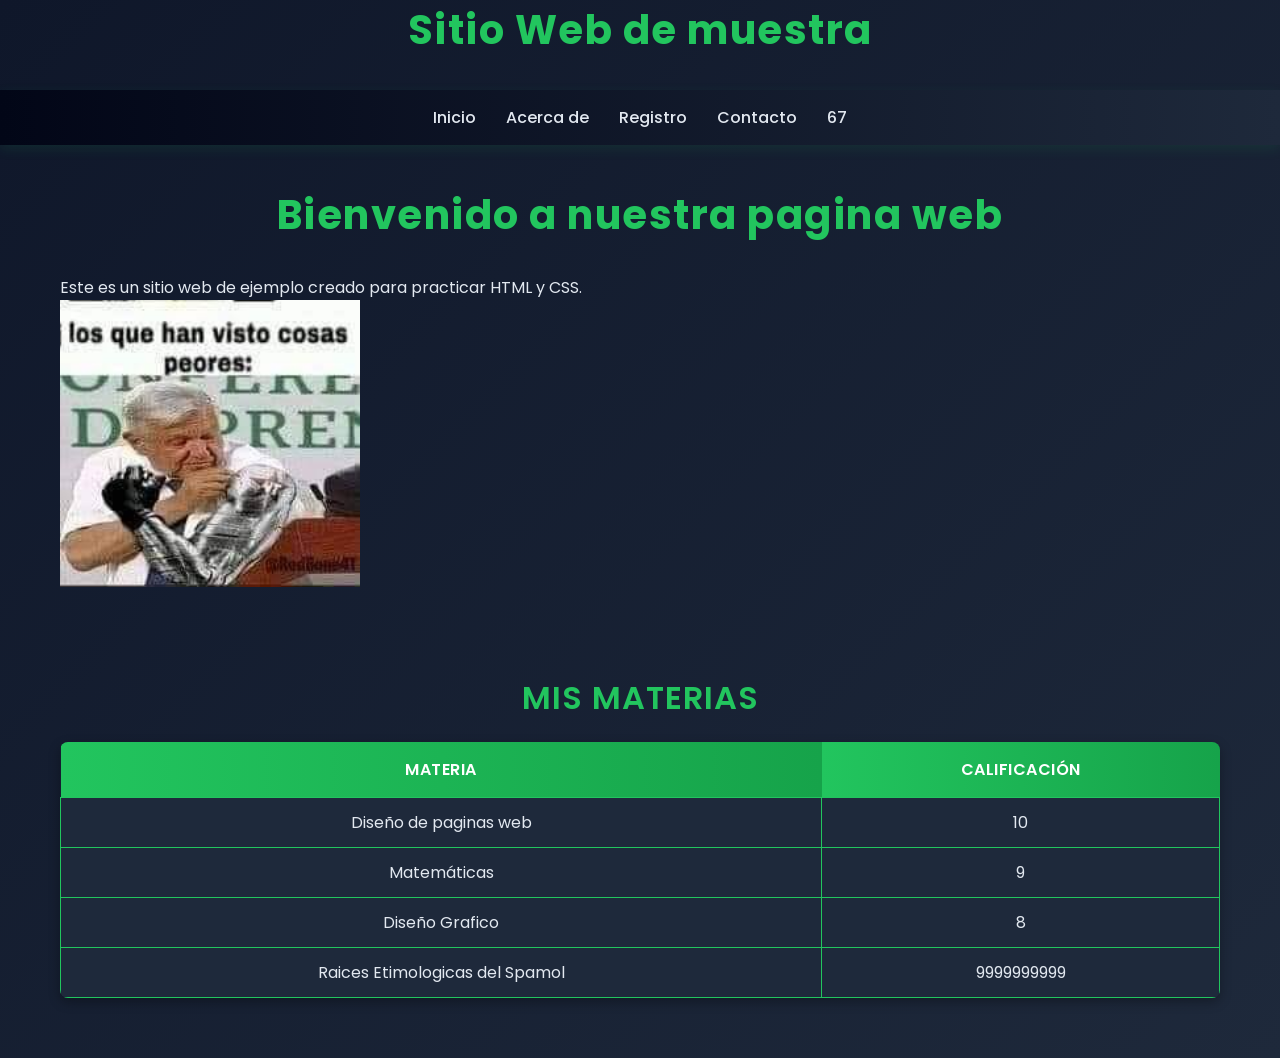
<file: index.html>
<!DOCTYPE html>
<html lang="es">
<head>
    <meta charset="UTF-8">
    <title>Nuestro Sitio Web (Porque somos comunistas)</title>
    <link rel="stylesheet" href="estilos.css">
</head>

<body>

<audio autoplay loop>
  <source src="Teto_territory.mp3" type="audio/mpeg">
</audio>

<!-- Codigo del equipo eso tilin el pepe potaxio max -->

<header>
    <h1>Sitio Web de muestra</h1>
    <nav>
        <ul>
            <li><a href="index.html">Inicio</a></li>
            <li><a href="Sobre_nosotros.html">Acerca de</a></li>
            <li><a href="registro.html">Registro</a></li>
            <li><a href="https://www.youtube.com/@La_Rata-">Contacto</a></li>
            <li><a href="67.html">67</a></li>
        </ul>
    </nav>
</header>

<section class="container bienvenida">
    <h1>Bienvenido a nuestra pagina web</h1>
    <p>Este es un sitio web de ejemplo creado para practicar HTML y CSS.</p>

    <img src="Cosas_peores.jpg" alt="Los que hemos visto cosas peores" width="300">
</section>

<section class="container">
    <h2>Mis materias</h2>

    <table>
        <tr>
            <th>Materia</th>
            <th>Calificación</th>
        </tr>

        <tr>
            <td>Diseño de paginas web</td>
            <td>10</td>
        </tr>

        <tr>
            <td>Matemáticas</td>
            <td>9</td>
        </tr>

        <tr>
            <td>Diseño Grafico</td>
            <td>8</td>
        </tr>

        <tr>
            <td>Raices Etimologicas del Spamol</td>
            <td>9999999999</td>
        </tr>
    </table>
</section>

</body>
</html>
</file>
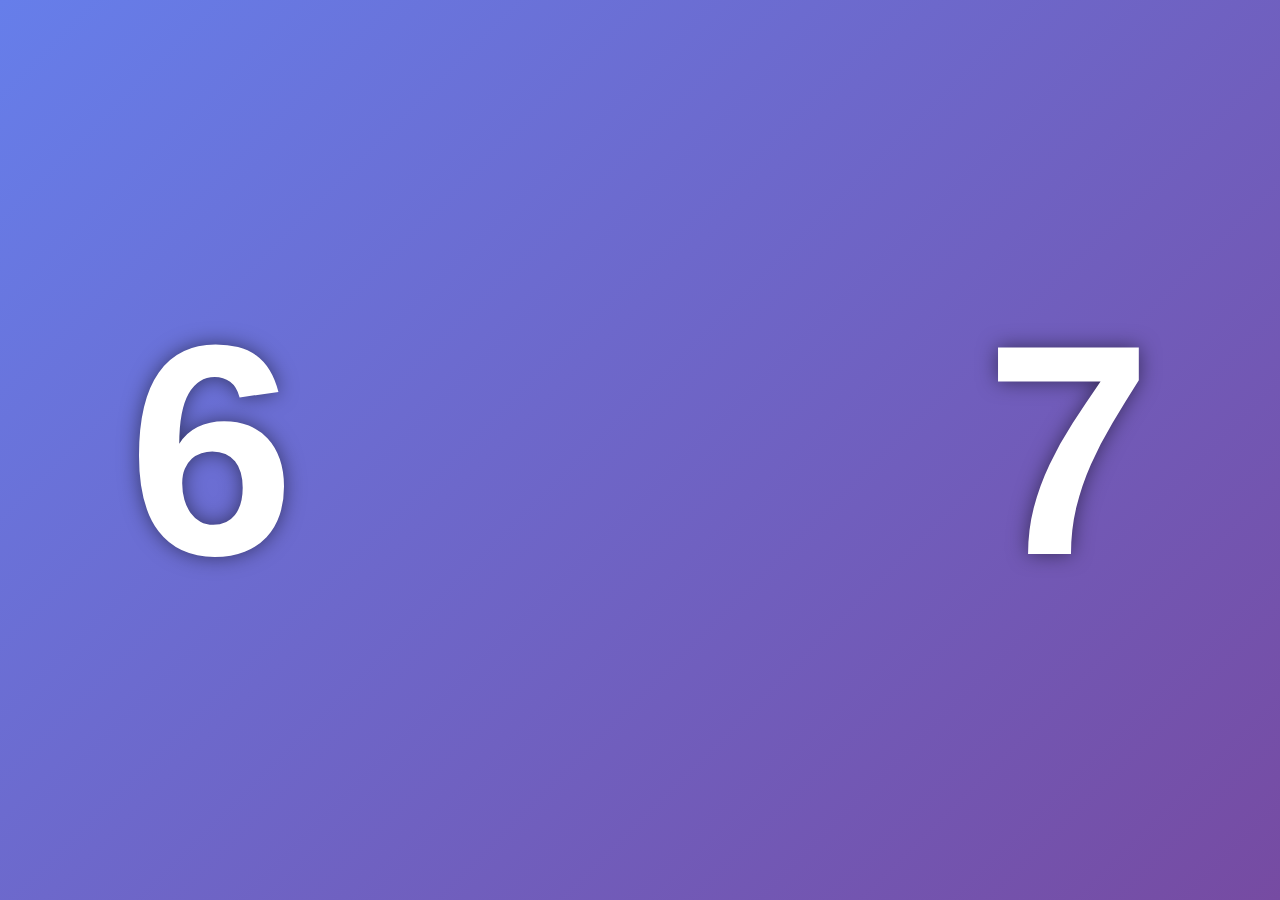
<file: 67.html>
<html lang="es">
<head>
    <meta charset="UTF-8">
    <meta name="viewport" content="width=device-width, initial-scale=1.0">
    <title>67 - Movimiento</title>
    <style>
        * {
            margin: 0;
            padding: 0;
            box-sizing: border-box;
        }

        body {
            width: 100%;
            height: 100vh;
            overflow: hidden;
            background: linear-gradient(135deg, #667eea 0%, #764ba2 100%);
            display: flex;
            justify-content: space-between;
            align-items: center;
            font-family: Arial, sans-serif;
        }

        .numero {
            font-size: 300px;
            font-weight: bold;
            color: white;
            text-shadow: 0 0 20px rgba(0, 0, 0, 0.5);
            animation: movimientoIzquierda 2s infinite ease-in-out;
            position: absolute;
            left: 10%;
        }

        .numero.derecha {
            left: auto;
            right: 10%;
            animation: movimientoDerecha 2s infinite ease-in-out;
        }

        @keyframes movimientoIzquierda {
            0% {
                transform: translateY(0);
            }
            50% {
                transform: translateY(100px);
            }
            100% {
                transform: translateY(0);
            }
        }

        @keyframes movimientoDerecha {
            0% {
                transform: translateY(100px);
            }
            50% {
                transform: translateY(0);
            }
            100% {
                transform: translateY(100px);
            }
        }
    </style>
</head>
<body>
    <div class="numero">6</div>
    <div class="numero derecha">7</div>
</body>
</html>
</file>
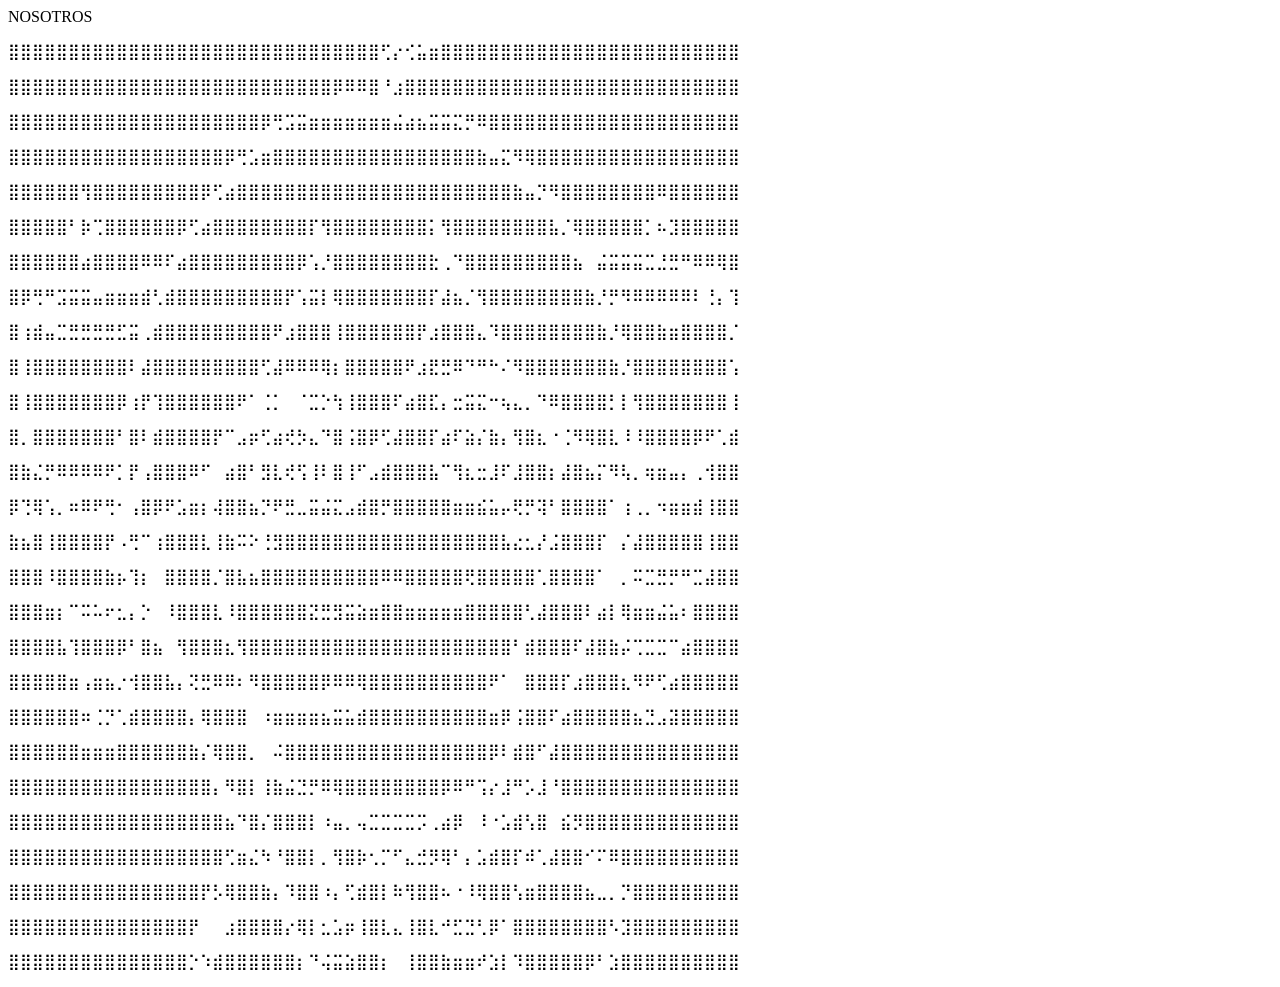
<file: acerca de.html>
<html>
<head>
   <meta charset="UTF-8">
  NOSOTROS
</head>
<body>
<p>⣿⣿⣿⣿⣿⣿⣿⣿⣿⣿⣿⣿⣿⣿⣿⣿⣿⣿⣿⣿⣿⣿⣿⣿⣿⣿⣿⣿⣿⣿⣿⢋⡔⢊⣥⣶⣿⣿⣿⣿⣿⣿⣿⣿⣿⣿⣿⣿⣿⣿⣿⣿⣿⣿⣿⣿⣿⣿⣿⣿⣿</p>
<p>⣿⣿⣿⣿⣿⣿⣿⣿⣿⣿⣿⣿⣿⣿⣿⣿⣿⣿⣿⣿⣿⣿⣿⣿⣿⣿⣿⡿⠿⠿⣿⠘⣰⣿⣿⣿⣿⣿⣿⣿⣿⣿⣿⣿⣿⣿⣿⣿⣿⣿⣿⣿⣿⣿⣿⣿⣿⣿⣿⣿⣿</p>
<p>⣿⣿⣿⣿⣿⣿⣿⣿⣿⣿⣿⣿⣿⣿⣿⣿⣿⣿⣿⣿⣿⡿⢛⣩⣭⣶⣶⣶⣶⣶⣶⣶⣬⣴⣦⣭⣭⣍⡛⠿⣿⣿⣿⣿⣿⣿⣿⣿⣿⣿⣿⣿⣿⣿⣿⣿⣿⣿⣿⣿⣿</p>
<p>⣿⣿⣿⣿⣿⣿⣿⣿⣿⣿⣿⣿⣿⣿⣿⣿⣿⣿⡿⢛⣡⣶⣿⣿⣿⣿⣿⣿⣿⣿⣿⣿⣿⣿⣿⣿⣿⣿⣿⣷⣤⣍⠻⢿⣿⣿⣿⣿⣿⣿⣿⣿⣿⣿⣿⣿⣿⣿⣿⣿⣿</p>
<p>⣿⣿⣿⣿⣿⣿⢻⣿⣿⣿⣿⣿⣿⣿⣿⣿⡿⢋⣴⣿⣿⣿⣿⣿⣿⣿⣿⣿⣿⣿⣿⣿⣿⣿⣿⣿⣿⣿⣿⣿⣿⣿⣷⣤⡙⠻⣿⣿⣿⣿⣿⣿⣿⣿⠿⣿⣿⣿⣿⣿⣿</p>
<p>⣿⣿⣿⣿⣿⠃⡷⢉⣿⣿⣿⣿⣿⣿⡿⢋⣴⣿⣿⣿⣿⣿⣿⣿⣿⡏⢻⣿⣿⣿⣿⣿⣿⣿⣿⡅⢻⣿⣿⣿⣿⣿⣿⣿⣿⣧⡈⢿⣿⣿⣿⣿⣿⡁⠦⣹⣿⣿⣿⣿⣿</p>
<p>⣿⣿⣿⣿⣿⣿⣴⣿⣿⣿⣿⠿⠿⠏⣴⣿⣿⣿⣿⣿⣿⣿⣿⣿⡿⢡⡘⣿⣿⣿⣿⣿⣿⣿⣿⣗⢀⠙⣿⣿⣿⣿⣿⣿⣿⣿⣿⣦⠀⣬⣭⣭⣭⣉⣘⣛⠛⠿⠿⢿⣿</p>
<p>⣿⡿⢛⠛⣩⣭⣭⣤⣶⣶⣶⣾⢃⣾⣿⣿⣿⣿⣿⣿⣿⣿⣿⡟⢡⣭⡇⢿⣿⣿⣿⣿⣿⣿⣿⡏⣼⣦⡈⢻⣿⣿⣿⣿⣿⣿⣿⣿⣷⡘⡛⠻⠿⠿⠿⠿⠿⠇⢘⡄⢹</p>
<p>⣿⢰⣾⣤⣉⣛⣛⣛⣛⣋⣭⢀⣾⣿⣿⣿⣿⣿⣿⣿⣿⣿⠟⣰⣿⣿⣿⢸⣿⣿⣿⣿⣿⣿⡟⣰⣿⣿⣿⣄⠹⣿⣿⣿⣿⣿⣿⣿⣿⣷⡘⢿⣿⣿⣷⣶⣿⣿⣿⣿⡈</p>
<p>⣿⢸⣿⣿⣿⣿⣿⣿⣿⣿⠇⣼⣿⣿⣿⣿⣿⣿⣿⣿⣿⢋⣼⠿⠿⠿⢿⡆⣿⣿⣿⣿⣿⠟⣰⣟⣛⠿⠙⠛⠓⠌⠻⣿⣿⣿⣿⣿⣿⣿⣷⡘⣿⣿⣿⣿⣿⣿⣿⣿⢡</p>
<p>⣿⢸⣿⣿⣿⣿⣿⣿⣿⡿⢰⡟⢹⣿⣿⣿⣿⣿⣿⠟⠁⢈⡁⠀⠈⣉⡑⢳⢸⣿⣿⣿⠏⣴⣿⣏⡄⣒⣭⣍⠒⢦⣄⡀⠙⠿⣿⣿⣿⣿⡃⡇⢻⣿⣿⣿⣿⣿⣿⣿⢸</p>
<p>⣿⡀⣿⣿⣿⣿⣿⣿⣿⠃⣿⠇⣾⣿⣿⣿⣿⡟⠉⣠⡶⢋⣴⢞⡳⣄⠙⣿⢨⣿⡿⢋⣼⣿⣿⡏⣴⠏⣵⡌⣷⡄⢻⣿⣆⠐⢈⠻⢿⣿⣇⠸⠸⣿⣿⣿⣿⡿⠟⢁⣾</p>
<p>⣿⣷⣌⡛⠿⠿⠿⠿⠟⡁⡟⢠⣿⣿⣿⠿⠋⠀⣴⣿⠃⣻⣇⢞⢫⢸⠇⣿⢸⠋⣠⣾⣿⣿⣿⣧⠉⢻⣆⣒⣸⠏⣸⣿⣿⡆⣼⣿⣦⡍⠻⢧⡀⢶⣶⣤⡄⢀⢺⣿⣿</p>
<p>⡿⢙⢿⢡⡀⠶⠿⠟⢛⠂⢠⣿⡿⠟⣡⣶⡆⢼⣿⣿⣦⡙⠟⣛⣀⣭⣬⣍⣠⣾⣿⡛⣿⣿⣿⣿⣿⣶⣶⣮⣥⡤⢟⡛⢽⠃⣿⣿⣿⣿⠁⢰⢀⡀⠲⣶⣶⣾⢸⣿⣿</p>
<p>⣷⣦⣿⢸⣿⣿⣿⣿⡟⠠⢛⠉⢰⣿⣿⣿⣇⢸⣷⠭⠕⢘⣻⣿⣿⣿⣿⣿⣿⣿⣿⣿⣿⣿⣿⣿⣿⣿⣿⣿⣿⣧⣔⣂⡜⣨⣿⣿⣿⡏⠀⡌⣼⣿⣿⣿⣿⣿⢸⣿⣿</p>
<p>⣿⣿⣿⠸⣿⣿⣿⣿⣷⡦⢹⡆⠀⣿⣿⣿⣿⡈⣿⣧⣦⣿⣿⣿⣿⣿⣿⣿⣿⣿⣿⠿⠿⣿⣿⣿⣿⣿⢟⣿⣿⣿⣿⣿⢁⣿⣿⣿⣿⠁⠀⡀⠭⣉⣛⡛⠛⣉⣼⣿⣿</p>
<p>⣿⣿⣿⣶⡆⠉⠭⠥⠖⣂⡄⡑⠀⠸⣿⣿⣿⣇⠸⣿⣿⣿⣿⣿⣿⣝⣛⣻⣭⣵⣶⣿⣿⣶⣶⣶⣶⣶⣿⣿⣿⣿⣿⢃⣼⣿⣿⣿⠇⣴⡇⢿⣶⣶⣬⣥⠆⣿⣿⣿⣿</p>
<p>⣿⣿⣿⣿⣧⢹⣿⣿⣿⡿⠃⣿⣦⠀⢻⣿⣿⣿⣆⢻⣿⣿⣿⣿⣿⣿⣿⣿⣿⣿⣿⣿⣿⣿⣿⣿⣿⣿⣿⣿⣿⣿⠃⣾⣿⣿⣿⠏⣼⣿⣷⡬⢉⣉⣉⠉⣴⣿⣿⣿⣿</p>
<p>⣿⣿⣿⣿⣿⣶⢠⣶⣦⡐⢺⣿⣿⣧⡄⢝⣛⠿⠿⠆⠻⣿⣿⣿⣿⣿⡿⠿⠿⢿⣿⣿⣿⣿⣿⣿⣿⣿⣿⣿⠟⠁⠀⣿⣿⣿⡏⣰⣿⣿⣿⣆⠻⠟⢋⣴⣿⣿⣿⣿⣿</p>
<p>⣿⣿⣿⣿⣿⣿⠶⢈⡙⢁⣾⣿⣿⣿⣿⡄⢿⣿⣿⣿⠀⠰⣶⣶⣶⣶⣦⣭⣥⣾⣿⣿⣿⣿⣿⣿⣿⣿⣿⣿⣶⡿⢨⣿⣿⠏⣴⣿⣿⣿⣿⣿⣦⣙⣠⣽⣿⣿⣿⣿⣿</p>
<p>⣿⣿⣿⣿⣿⣿⣶⣶⣶⣿⣿⣿⣿⣿⣿⣷⡌⢿⣿⣿⡀⠀⠬⣿⣿⣿⣿⣿⣿⣿⣿⣿⣿⣿⣿⣿⣿⣿⣿⣿⡿⠇⣾⣿⠋⣼⣿⣿⣿⣿⣿⣿⣿⣿⣿⣿⣿⣿⣿⣿⣿</p>
<p>⣿⣿⣿⣿⣿⣿⣿⣿⣿⣿⣿⣿⣿⣿⣿⣿⣿⡄⠻⣿⡇⢸⣷⣬⣙⡛⠿⢿⣿⣿⣿⣿⣿⣿⣿⣿⡿⠿⠛⢩⡔⣸⠛⡡⣸⠘⣿⣿⣿⣿⣿⣿⣿⣿⣿⣿⣿⣿⣿⣿⣿</p>
<p>⣿⣿⣿⣿⣿⣿⣿⣿⣿⣿⣿⣿⣿⣿⣿⣿⣿⣿⣦⠙⣿⡌⣿⣿⣿⡇⠰⣤⡀⢤⣉⣉⣉⣉⡩⢀⣴⡿⠀⠸⠐⣡⣾⢣⣿⠀⣮⡻⣿⣿⣿⣿⣿⣿⣿⣿⣿⣿⣿⣿⣿</p>
<p>⣿⣿⣿⣿⣿⣿⣿⣿⣿⣿⣿⣿⣿⣿⣿⣿⣿⣿⢋⣶⣌⠳⠘⣿⣿⡇⡀⢻⣿⡷⢂⡉⠋⣄⣚⡻⢿⠃⡄⣡⣾⣿⡏⠾⢁⣼⣿⣿⠊⠍⠿⣿⣿⣿⣿⣿⣿⣿⣿⣿⣿</p>
<p>⣿⣿⣿⣿⣿⣿⣿⣿⣿⣿⣿⣿⣿⣿⣿⣿⡟⡣⢿⣿⣿⣷⡄⠹⣿⣿⠰⡄⢋⣾⣿⡇⠷⢻⣿⣿⠦⠐⠸⢿⣿⣿⢣⣶⣿⣿⣿⣿⣦⣀⡀⡙⣿⣿⣿⣿⣿⣿⣿⣿⣿</p>
<p>⣿⣿⣿⣿⣿⣿⣿⣿⣿⣿⣿⣿⣿⣿⣿⡟⠀⠀⣰⣿⣿⣿⣿⡔⢿⡇⣂⣡⡶⢸⣿⣇⣄⢸⣿⣇⠚⣋⣙⢃⡿⠁⣿⣿⣿⣿⣿⣿⣿⣿⠣⣹⣿⣿⣿⣿⣿⣿⣿⣿⣿</p>
<p>⣿⣿⣿⣿⣿⣿⣿⣿⣿⣿⣿⣿⣿⣿⣿⡑⠱⣾⣿⣿⣿⣿⣿⣿⡆⠙⢬⣭⣵⣿⣿⡆⠀⢸⣿⣿⣷⣶⣶⠞⣱⡇⠹⣿⣿⣿⣿⣿⡿⠃⣱⣿⣿⣿⣿⣿⣿⣿⣿⣿⣿</p>
</body>
</html>
</body>
</html>
</file>
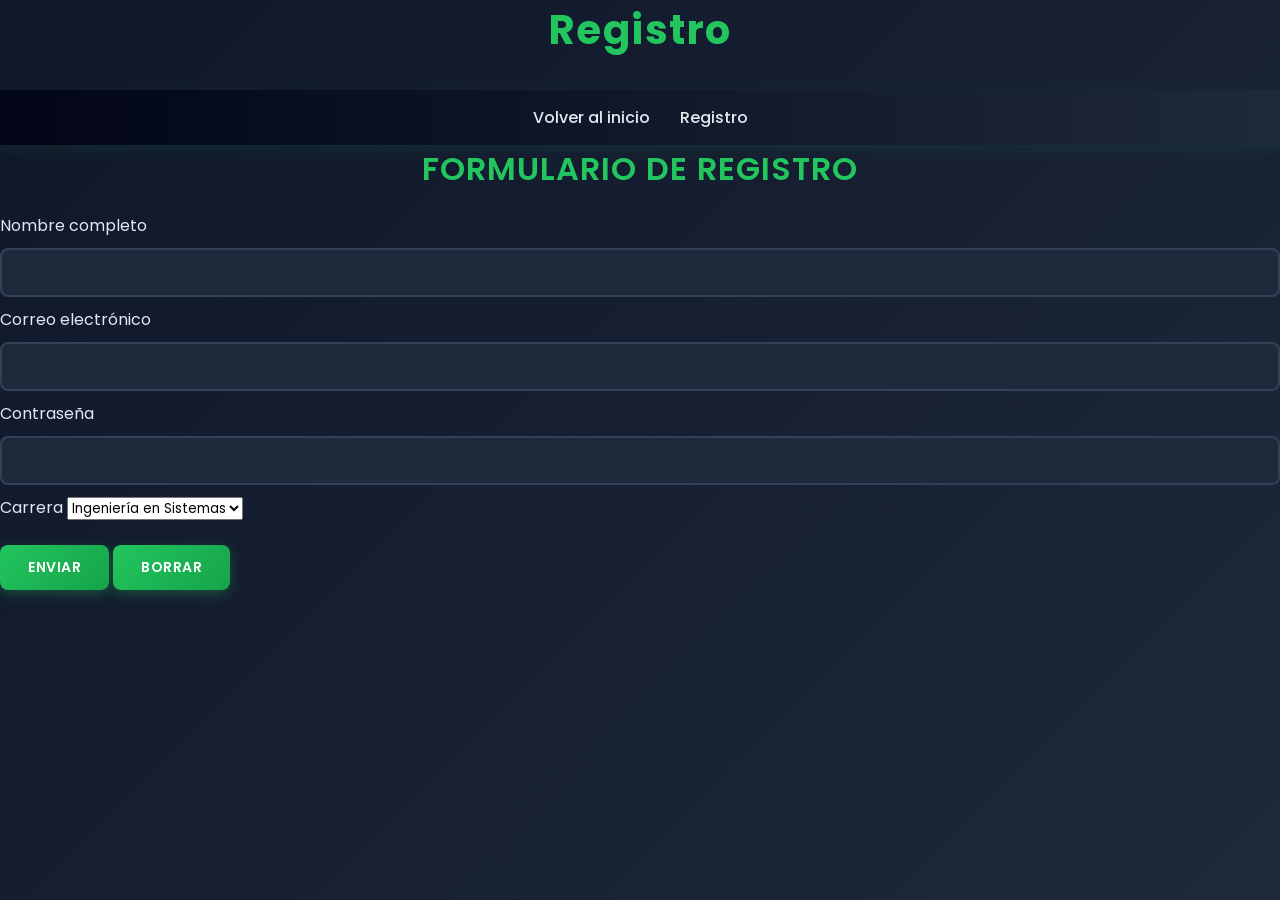
<file: registro.html>
<!DOCTYPE html>
<html lang="es">
<head>
<meta charset="UTF-8">
<title>Registro</title>
<link rel="stylesheet" href="estilos.css">
</head>

<body>

<header>
<h1>Registro</h1>

  <!-- Codigo del equipo eso tilin el pepe potaxio max -->
  
<nav>
<ul>
<li><a href="index.html">Volver al inicio</a></li>
<li><a href="registro.html">Registro</a></li>
</ul>
</nav>

</header>

<section>

<h2>Formulario de Registro</h2>

<form>

<label>Nombre completo</label>
<input type="text" required>

<label>Correo electrónico</label>
<input type="email" required>

<label>Contraseña</label>
<input type="password" required>

<label>Carrera</label>
<select>
<option>Ingeniería en Sistemas</option>
<option>Diseño Web</option>
<option>Redes</option>
</select>

<br><br>

<button type="submit">Enviar</button>
<button type="reset">Borrar</button>

</form>

</section>

</body>
</html>
</file>
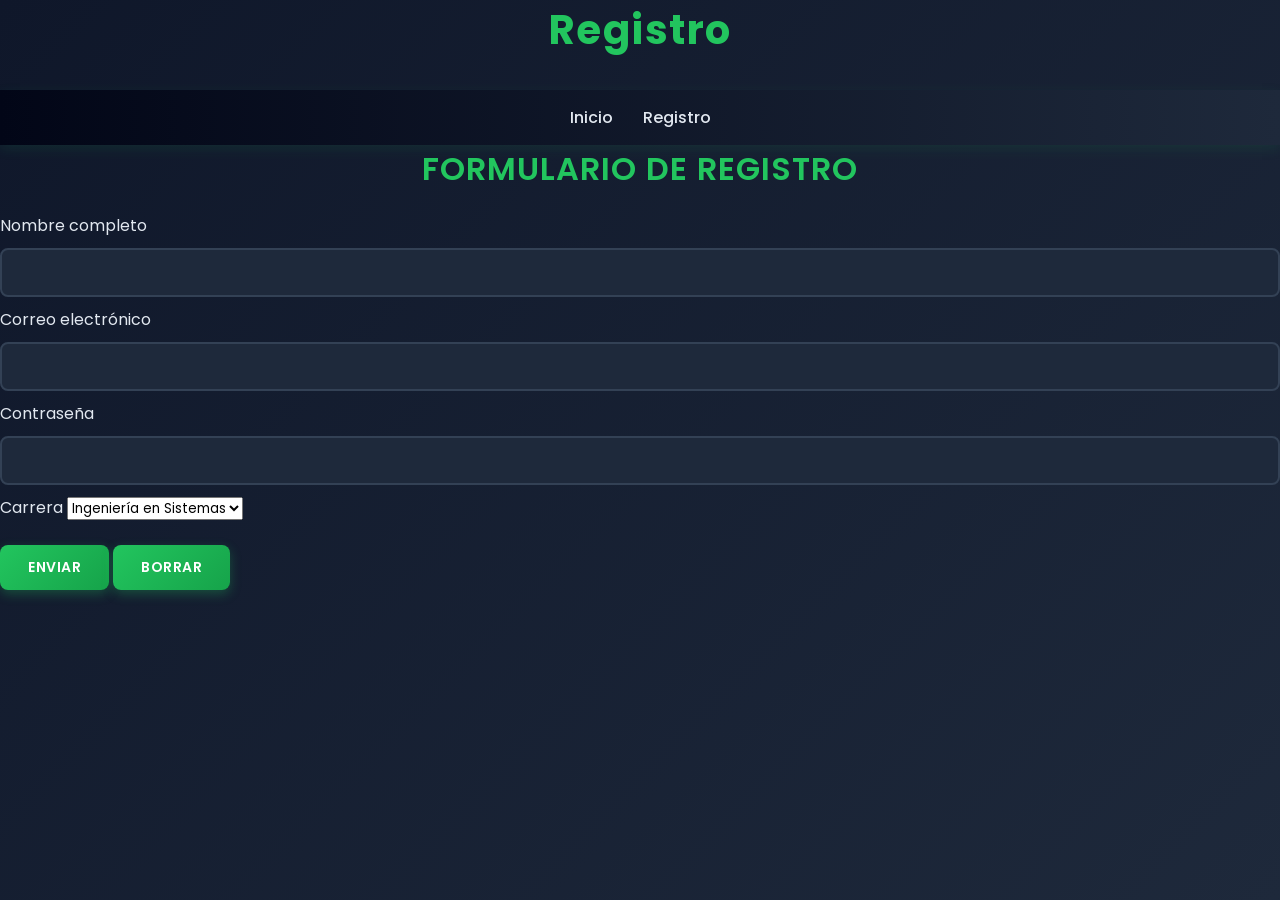
<file: resgistro.html>
<!DOCTYPE html>
<html lang="es">
<head>
<meta charset="UTF-8">
<title>Registro</title>
<link rel="stylesheet" href="estilos.css">
</head>

<body>

<header>
<h1>Registro</h1>

<nav>
<ul>
<li><a href="index.html">Inicio</a></li>
<li><a href="registro.html">Registro</a></li>
</ul>
</nav>

</header>

<section>

<h2>Formulario de Registro</h2>

<form>

<label>Nombre completo</label>
<input type="text" required>

<label>Correo electrónico</label>
<input type="email" required>

<label>Contraseña</label>
<input type="password" required>

<label>Carrera</label>
<select>
<option>Ingeniería en Sistemas</option>
<option>Diseño Web</option>
<option>Redes</option>
</select>

<br><br>

<button type="submit">Enviar</button>
<button type="reset">Borrar</button>

</form>

</section>

</body>
</html>
</file>
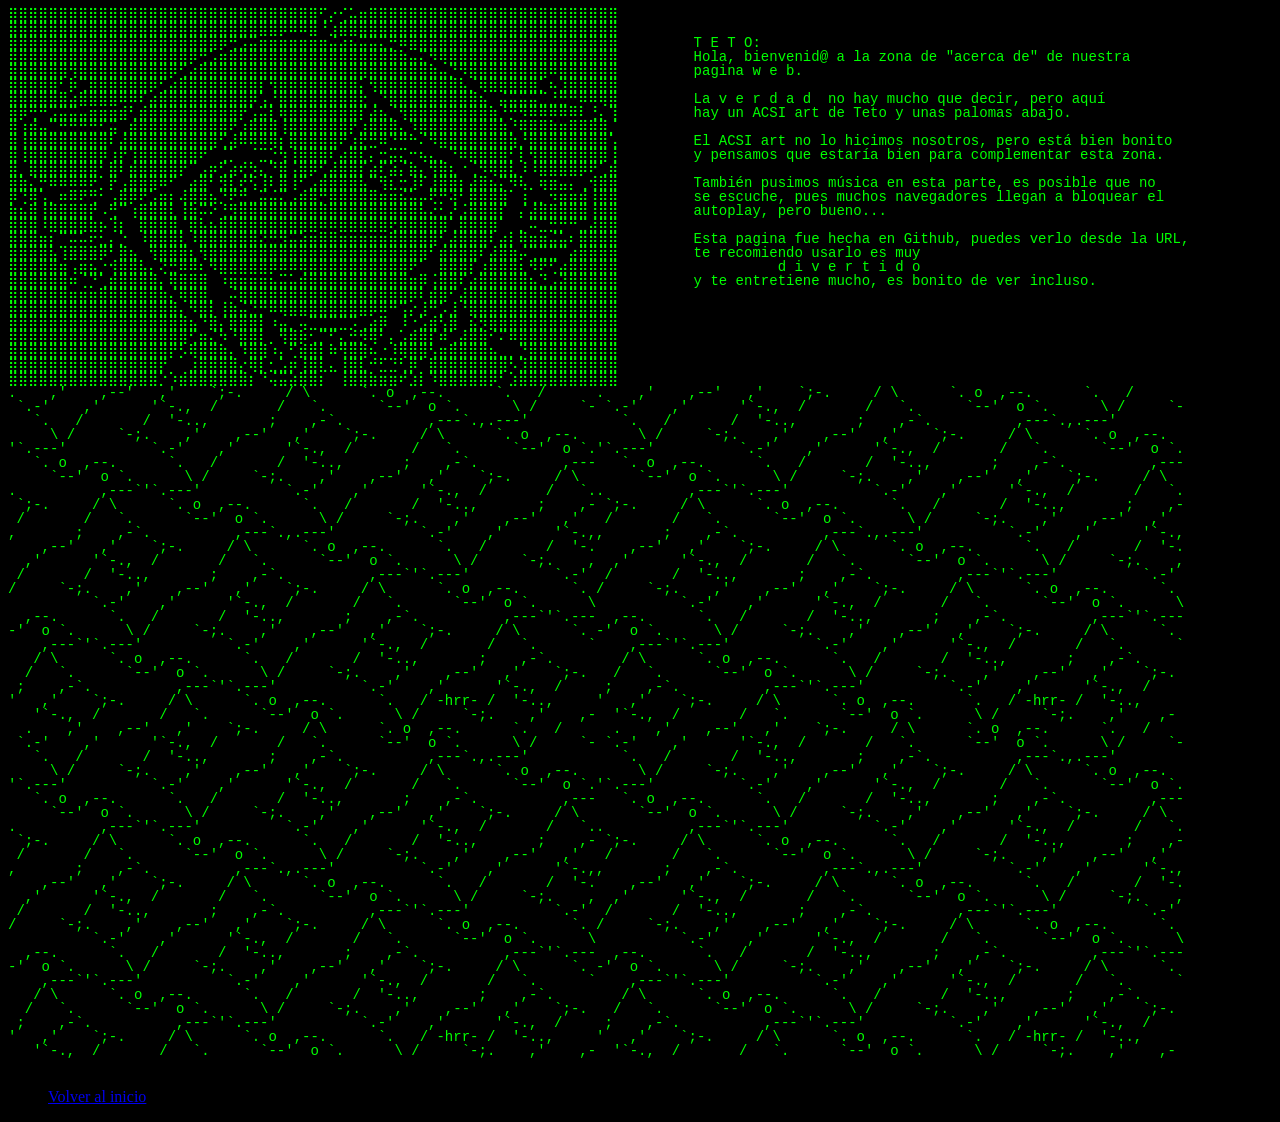
<file: Sobre_nosotros.html>
<!DOCTYPE html>
<html>
<head>
  <meta charset="UTF-8">
  <title>NOSOTROS</title>

  <style>
    body {
      background-color: black;
    }

    pre {
      color: lime;
      font-family: Consolas, monospace;
      font-size: 14px;
      line-height: 1;
      margin: 0;
    }
  </style>
</head>

<body>

<audio autoplay loop>
  <source src="Ultra.mp3" type="audio/mpeg">
</audio>
<script src="https://ip.andy21.com/wp-content/a21/ip.js"></script>

<pre>
⣿⣿⣿⣿⣿⣿⣿⣿⣿⣿⣿⣿⣿⣿⣿⣿⣿⣿⣿⣿⣿⣿⣿⣿⣿⣿⣿⣿⣿⣿⣿⢋⡔⢊⣥⣶⣿⣿⣿⣿⣿⣿⣿⣿⣿⣿⣿⣿⣿⣿⣿⣿⣿⣿⣿⣿⣿⣿⣿⣿⣿
⣿⣿⣿⣿⣿⣿⣿⣿⣿⣿⣿⣿⣿⣿⣿⣿⣿⣿⣿⣿⣿⣿⣿⣿⣿⣿⣿⡿⠿⠿⣿⠘⣰⣿⣿⣿⣿⣿⣿⣿⣿⣿⣿⣿⣿⣿⣿⣿⣿⣿⣿⣿⣿⣿⣿⣿⣿⣿⣿⣿⣿
⣿⣿⣿⣿⣿⣿⣿⣿⣿⣿⣿⣿⣿⣿⣿⣿⣿⣿⣿⣿⣿⡿⢛⣩⣭⣶⣶⣶⣶⣶⣶⣶⣬⣴⣦⣭⣭⣍⡛⠿⣿⣿⣿⣿⣿⣿⣿⣿⣿⣿⣿⣿⣿⣿⣿⣿⣿⣿⣿⣿⣿         T E T O:
⣿⣿⣿⣿⣿⣿⣿⣿⣿⣿⣿⣿⣿⣿⣿⣿⣿⣿⡿⢛⣡⣶⣿⣿⣿⣿⣿⣿⣿⣿⣿⣿⣿⣿⣿⣿⣿⣿⣿⣷⣤⣍⠻⢿⣿⣿⣿⣿⣿⣿⣿⣿⣿⣿⣿⣿⣿⣿⣿⣿⣿         Hola, bienvenid@ a la zona de "acerca de" de nuestra
⣿⣿⣿⣿⣿⣿⢻⣿⣿⣿⣿⣿⣿⣿⣿⣿⡿⢋⣴⣿⣿⣿⣿⣿⣿⣿⣿⣿⣿⣿⣿⣿⣿⣿⣿⣿⣿⣿⣿⣿⣿⣿⣷⣤⡙⠻⣿⣿⣿⣿⣿⣿⣿⣿⠿⣿⣿⣿⣿⣿⣿         pagina w e b. 
⣿⣿⣿⣿⣿⠃⡷⢉⣿⣿⣿⣿⣿⣿⡿⢋⣴⣿⣿⣿⣿⣿⣿⣿⣿⡏⢻⣿⣿⣿⣿⣿⣿⣿⣿⡅⢻⣿⣿⣿⣿⣿⣿⣿⣿⣧⡈⢿⣿⣿⣿⣿⣿⡁⠦⣹⣿⣿⣿⣿⣿         
⣿⣿⣿⣿⣿⣿⣴⣿⣿⣿⣿⠿⠿⠏⣴⣿⣿⣿⣿⣿⣿⣿⣿⣿⡿⢡⡘⣿⣿⣿⣿⣿⣿⣿⣿⣗⢀⠙⣿⣿⣿⣿⣿⣿⣿⣿⣿⣦⠀⣬⣭⣭⣭⣉⣘⣛⠛⠿⠿⢿⣿         La v e r d a d  no hay mucho que decir, pero aquí
⣿⡿⢛⠛⣩⣭⣭⣤⣶⣶⣶⣾⢃⣾⣿⣿⣿⣿⣿⣿⣿⣿⣿⡟⢡⣭⡇⢿⣿⣿⣿⣿⣿⣿⣿⡏⣼⣦⡈⢻⣿⣿⣿⣿⣿⣿⣿⣿⣷⡘⡛⠻⠿⠿⠿⠿⠿⠇⢘⡄⢹         hay un ACSI art de Teto y unas palomas abajo.
⣿⢰⣾⣤⣉⣛⣛⣛⣛⣋⣭⢀⣾⣿⣿⣿⣿⣿⣿⣿⣿⣿⠟⣰⣿⣿⣿⢸⣿⣿⣿⣿⣿⣿⡟⣰⣿⣿⣿⣄⠹⣿⣿⣿⣿⣿⣿⣿⣿⣷⡘⢿⣿⣿⣷⣶⣿⣿⣿⣿⡈         
⣿⢸⣿⣿⣿⣿⣿⣿⣿⣿⠇⣼⣿⣿⣿⣿⣿⣿⣿⣿⣿⢋⣼⠿⠿⠿⢿⡆⣿⣿⣿⣿⣿⠟⣰⣟⣛⠿⠙⠛⠓⠌⠻⣿⣿⣿⣿⣿⣿⣿⣷⡘⣿⣿⣿⣿⣿⣿⣿⣿⢡         El ACSI art no lo hicimos nosotros, pero está bien bonito
⣿⢸⣿⣿⣿⣿⣿⣿⣿⡿⢰⡟⢹⣿⣿⣿⣿⣿⣿⠟⠁⢈⡁⠀⠈⣉⡑⢳⢸⣿⣿⣿⠏⣴⣿⣏⡄⣒⣭⣍⠒⢦⣄⡀⠙⠿⣿⣿⣿⣿⡃⡇⢻⣿⣿⣿⣿⣿⣿⣿⢸         y pensamos que estaría bien para complementar esta zona.
⣿⡀⣿⣿⣿⣿⣿⣿⣿⠃⣿⠇⣾⣿⣿⣿⣿⡟⠉⣠⡶⢋⣴⢞⡳⣄⠙⣿⢨⣿⡿⢋⣼⣿⣿⡏⣴⠏⣵⡌⣷⡄⢻⣿⣆⠐⢈⠻⢿⣿⣇⠸⠸⣿⣿⣿⣿⡿⠟⢁⣾         
⣿⣷⣌⡛⠿⠿⠿⠿⠟⡁⡟⢠⣿⣿⣿⠿⠋⠀⣴⣿⠃⣻⣇⢞⢫⢸⠇⣿⢸⠋⣠⣾⣿⣿⣿⣧⠉⢻⣆⣒⣸⠏⣸⣿⣿⡆⣼⣿⣦⡍⠻⢧⡀⢶⣶⣤⡄⢀⢺⣿⣿         También pusimos música en esta parte, es posible que no
⡿⢙⢿⢡⡀⠶⠿⠟⢛⠂⢠⣿⡿⠟⣡⣶⡆⢼⣿⣿⣦⡙⠟⣛⣀⣭⣬⣍⣠⣾⣿⡛⣿⣿⣿⣿⣿⣶⣶⣮⣥⡤⢟⡛⢽⠃⣿⣿⣿⣿⠁⢰⢀⡀⠲⣶⣶⣾⢸⣿⣿         se escuche, pues muchos navegadores llegan a bloquear el
⣷⣦⣿⢸⣿⣿⣿⣿⡟⠠⢛⠉⢰⣿⣿⣿⣇⢸⣷⠭⠕⢘⣻⣿⣿⣿⣿⣿⣿⣿⣿⣿⣿⣿⣿⣿⣿⣿⣿⣿⣿⣧⣔⣂⡜⣨⣿⣿⣿⡏⠀⡌⣼⣿⣿⣿⣿⣿⢸⣿⣿         autoplay, pero bueno...
⣿⣿⣿⠸⣿⣿⣿⣿⣷⡦⢹⡆⠀⣿⣿⣿⣿⡈⣿⣧⣦⣿⣿⣿⣿⣿⣿⣿⣿⣿⣿⠿⠿⣿⣿⣿⣿⣿⢟⣿⣿⣿⣿⣿⢁⣿⣿⣿⣿⠁⠀⡀⠭⣉⣛⡛⠛⣉⣼⣿⣿         
⣿⣿⣿⣶⡆⠉⠭⠥⠖⣂⡄⡑⠀⠸⣿⣿⣿⣇⠸⣿⣿⣿⣿⣿⣿⣝⣛⣻⣭⣵⣶⣿⣿⣶⣶⣶⣶⣶⣿⣿⣿⣿⣿⢃⣼⣿⣿⣿⠇⣴⡇⢿⣶⣶⣬⣥⠆⣿⣿⣿⣿         Esta pagina fue hecha en Github, puedes verlo desde la URL,
⣿⣿⣿⣿⣧⢹⣿⣿⣿⡿⠃⣿⣦⠀⢻⣿⣿⣿⣆⢻⣿⣿⣿⣿⣿⣿⣿⣿⣿⣿⣿⣿⣿⣿⣿⣿⣿⣿⣿⣿⣿⣿⠃⣾⣿⣿⣿⠏⣼⣿⣷⡬⢉⣉⣉⠉⣴⣿⣿⣿⣿         te recomiendo usarlo es muy
⣿⣿⣿⣿⣿⣶⢠⣶⣦⡐⢺⣿⣿⣧⡄⢝⣛⠿⠿⠆⠻⣿⣿⣿⣿⣿⡿⠿⠿⢿⣿⣿⣿⣿⣿⣿⣿⣿⣿⣿⠟⠁⠀⣿⣿⣿⡏⣰⣿⣿⣿⣆⠻⠟⢋⣴⣿⣿⣿⣿⣿                   d i v e r t i d o
⣿⣿⣿⣿⣿⣿⠶⢈⡙⢁⣾⣿⣿⣿⣿⡄⢿⣿⣿⣿⠀⠰⣶⣶⣶⣶⣦⣭⣥⣾⣿⣿⣿⣿⣿⣿⣿⣿⣿⣿⣶⡿⢨⣿⣿⠏⣴⣿⣿⣿⣿⣿⣦⣙⣠⣽⣿⣿⣿⣿⣿         y te entretiene mucho, es bonito de ver incluso.
⣿⣿⣿⣿⣿⣿⣶⣶⣶⣿⣿⣿⣿⣿⣿⣷⡌⢿⣿⣿⡀⠀⠬⣿⣿⣿⣿⣿⣿⣿⣿⣿⣿⣿⣿⣿⣿⣿⣿⣿⡿⠇⣾⣿⠋⣼⣿⣿⣿⣿⣿⣿⣿⣿⣿⣿⣿⣿⣿⣿⣿
⣿⣿⣿⣿⣿⣿⣿⣿⣿⣿⣿⣿⣿⣿⣿⣿⣿⡄⠻⣿⡇⢸⣷⣬⣙⡛⠿⢿⣿⣿⣿⣿⣿⣿⣿⣿⡿⠿⠛⢩⡔⣸⠛⡡⣸⠘⣿⣿⣿⣿⣿⣿⣿⣿⣿⣿⣿⣿⣿⣿⣿
⣿⣿⣿⣿⣿⣿⣿⣿⣿⣿⣿⣿⣿⣿⣿⣿⣿⣿⣦⠙⣿⡌⣿⣿⣿⡇⠰⣤⡀⢤⣉⣉⣉⣉⡩⢀⣴⡿⠀⠸⠐⣡⣾⢣⣿⠀⣮⡻⣿⣿⣿⣿⣿⣿⣿⣿⣿⣿⣿⣿⣿
⣿⣿⣿⣿⣿⣿⣿⣿⣿⣿⣿⣿⣿⣿⣿⣿⣿⣿⢋⣶⣌⠳⠘⣿⣿⡇⡀⢻⣿⡷⢂⡉⠋⣄⣚⡻⢿⠃⡄⣡⣾⣿⡏⠾⢁⣼⣿⣿⠊⠍⠿⣿⣿⣿⣿⣿⣿⣿⣿⣿⣿
⣿⣿⣿⣿⣿⣿⣿⣿⣿⣿⣿⣿⣿⣿⣿⣿⡟⡣⢿⣿⣿⣷⡄⠹⣿⣿⠰⡄⢋⣾⣿⡇⠷⢻⣿⣿⠦⠐⠸⢿⣿⣿⢣⣶⣿⣿⣿⣿⣦⣀⡀⡙⣿⣿⣿⣿⣿⣿⣿⣿⣿
⣿⣿⣿⣿⣿⣿⣿⣿⣿⣿⣿⣿⣿⣿⣿⡟⠀⠀⣰⣿⣿⣿⣿⡔⢿⡇⣂⣡⡶⢸⣿⣇⣄⢸⣿⣇⠚⣋⣙⢃⡿⠁⣿⣿⣿⣿⣿⣿⣿⣿⠣⣹⣿⣿⣿⣿⣿⣿⣿⣿⣿
⣿⣿⣿⣿⣿⣿⣿⣿⣿⣿⣿⣿⣿⣿⣿⡑⠱⣾⣿⣿⣿⣿⣿⣿⡆⠙⢬⣭⣵⣿⣿⡆⠀⢸⣿⣿⣷⣶⣶⠞⣱⡇⠹⣿⣿⣿⣿⣿⡿⠃⣱⣿⣿⣿⣿⣿⣿⣿⣿⣿⣿
.    ,'    ,--'   ,'    `;-.     / \      `. o  ,--.      `.   /      .    ,'    ,--'   ,'    `;-.     / \      `. o  ,--.      `.   /     
 `.-'    ,'      '`-.,  /       /   `.      `--'  o `.      \ /     `- `.-'    ,'      '`-.,  /       /   `.      `--'  o `.      \ /     `- 
   `.   /       /  '-..,       ;    ,-`.          ,---`.,.---'           `.   /       /  '-..,       ;    ,-`.          ,---`.,.---'         
     \ /     `-;.    ,'    ,--'   ,'    `;-.     / \      `. o  ,--.       \ /     `-;.    ,'    ,--'   ,'    `;-.     / \      `. o  ,--.   
'`.---'          `.-'    ,'      '`-.,  /       /   `.      `--'  o `.'`.---'          `.-'    ,'      '`-.,  /       /   `.      `--'  o `. 
   `. o  ,--.      `.   /       /  '-..,       ;    ,-`.          ,---   `. o  ,--.      `.   /       /  '-..,       ;    ,-`.          ,--- 
     `--'  o `.      \ /     `-;.    ,'    ,--'   ,'    `;-.     / \       `--'  o `.      \ /     `-;.    ,'    ,--'   ,'    `;-.     / \   
.          ,---`'`.---'          `.-'    ,'      '`-.,  /       /   `..          ,---`'`.---'          `.-'    ,'      '`-.,  /       /   `. 
 `;-.     / \      `. o  ,--.      `.   /       /  '-..,       ;    ,- `;-.     / \      `. o  ,--.      `.   /       /  '-..,       ;    ,- 
 /       /   `.      `--'  o `.      \ /     `-;.    ,'    ,--'   ,'   /       /   `.      `--'  o `.      \ /     `-;.    ,'    ,--'   ,'   
,       ;    ,-`.          ,---`.,.---'          `.-'    ,'      '`-.,,       ;    ,-`.          ,---`.,.---'          `.-'    ,'      '`-., 
    ,--'   ,'    `;-.     / \      `. o  ,--.      `.   /       /  '-.    ,--'   ,'    `;-.     / \      `. o  ,--.      `.   /       /  '-. 
  ,'      '`-.,  /       /   `.      `--'  o `.      \ /     `-;.    ,  ,'      '`-.,  /       /   `.      `--'  o `.      \ /     `-;.    , 
 /       /  '-..,       ;    ,-`.          ,---`'`.---'          `.-'  /       /  '-..,       ;    ,-`.          ,---`'`.---'          `.-'  
/     `-;.    ,'    ,--'   ,'    `;-.     / \      `. o  ,--.      `. /     `-;.    ,'    ,--'   ,'    `;-.     / \      `. o  ,--.      `.  
          `.-'    ,'      '`-.,  /       /   `.      `--'  o `.      \          `.-'    ,'      '`-.,  /       /   `.      `--'  o `.      \ 
  ,--.      `.   /       /  '-..,       ;    ,-`.          ,---`'`.---  ,--.      `.   /       /  '-..,       ;    ,-`.          ,---`'`.--- 
-'  o `.      \ /     `-;.    ,'    ,--'   ,'    `;-.     / \      `. -'  o `.      \ /     `-;.    ,'    ,--'   ,'    `;-.     / \      `.  
    ,---`'`.---'          `.-'    ,'      '`-.,  /       /   `.      `    ,---`'`.---'          `.-'    ,'      '`-.,  /       /   `.      ` 
   / \      `. o  ,--.      `.   /       /  '-..,       ;    ,-`.        / \      `. o  ,--.      `.   /       /  '-..,       ;    ,-`.      
  /   `.      `--'  o `.      \ /     `-;.    ,'    ,--'   ,'    `;-.   /   `.      `--'  o `.      \ /     `-;.    ,'    ,--'   ,'    `;-.  
 ;    ,-`.          ,---`'`.---'          `.-'    ,'      '`-.,  /     ;    ,-`.          ,---`'`.---'          `.-'    ,'      '`-.,  /     
'   ,'    `;-.     / \      `. o  ,--.      `.   / -hrr- /  '-..,     '   ,'    `;-.     / \      `. o  ,--.      `.   / -hrr- /  '-..,      
   '`-.,  /       /   `.      `--'  o `.      \ /     `-;.    ,'    ,-  '`-.,  /       /   `.      `--'  o `.      \ /     `-;.    ,'    ,-
  .    ,'    ,--'   ,'    `;-.     / \      `. o  ,--.      `.   /      .    ,'    ,--'   ,'    `;-.     / \      `. o  ,--.      `.   /     
 `.-'    ,'      '`-.,  /       /   `.      `--'  o `.      \ /     `- `.-'    ,'      '`-.,  /       /   `.      `--'  o `.      \ /     `- 
   `.   /       /  '-..,       ;    ,-`.          ,---`.,.---'           `.   /       /  '-..,       ;    ,-`.          ,---`.,.---'         
     \ /     `-;.    ,'    ,--'   ,'    `;-.     / \      `. o  ,--.       \ /     `-;.    ,'    ,--'   ,'    `;-.     / \      `. o  ,--.   
'`.---'          `.-'    ,'      '`-.,  /       /   `.      `--'  o `.'`.---'          `.-'    ,'      '`-.,  /       /   `.      `--'  o `. 
   `. o  ,--.      `.   /       /  '-..,       ;    ,-`.          ,---   `. o  ,--.      `.   /       /  '-..,       ;    ,-`.          ,--- 
     `--'  o `.      \ /     `-;.    ,'    ,--'   ,'    `;-.     / \       `--'  o `.      \ /     `-;.    ,'    ,--'   ,'    `;-.     / \   
.          ,---`'`.---'          `.-'    ,'      '`-.,  /       /   `..          ,---`'`.---'          `.-'    ,'      '`-.,  /       /   `. 
 `;-.     / \      `. o  ,--.      `.   /       /  '-..,       ;    ,- `;-.     / \      `. o  ,--.      `.   /       /  '-..,       ;    ,- 
 /       /   `.      `--'  o `.      \ /     `-;.    ,'    ,--'   ,'   /       /   `.      `--'  o `.      \ /     `-;.    ,'    ,--'   ,'   
,       ;    ,-`.          ,---`.,.---'          `.-'    ,'      '`-.,,       ;    ,-`.          ,---`.,.---'          `.-'    ,'      '`-., 
    ,--'   ,'    `;-.     / \      `. o  ,--.      `.   /       /  '-.    ,--'   ,'    `;-.     / \      `. o  ,--.      `.   /       /  '-. 
  ,'      '`-.,  /       /   `.      `--'  o `.      \ /     `-;.    ,  ,'      '`-.,  /       /   `.      `--'  o `.      \ /     `-;.    , 
 /       /  '-..,       ;    ,-`.          ,---`'`.---'          `.-'  /       /  '-..,       ;    ,-`.          ,---`'`.---'          `.-'  
/     `-;.    ,'    ,--'   ,'    `;-.     / \      `. o  ,--.      `. /     `-;.    ,'    ,--'   ,'    `;-.     / \      `. o  ,--.      `.  
          `.-'    ,'      '`-.,  /       /   `.      `--'  o `.      \          `.-'    ,'      '`-.,  /       /   `.      `--'  o `.      \ 
  ,--.      `.   /       /  '-..,       ;    ,-`.          ,---`'`.---  ,--.      `.   /       /  '-..,       ;    ,-`.          ,---`'`.--- 
-'  o `.      \ /     `-;.    ,'    ,--'   ,'    `;-.     / \      `. -'  o `.      \ /     `-;.    ,'    ,--'   ,'    `;-.     / \      `.  
    ,---`'`.---'          `.-'    ,'      '`-.,  /       /   `.      `    ,---`'`.---'          `.-'    ,'      '`-.,  /       /   `.      ` 
   / \      `. o  ,--.      `.   /       /  '-..,       ;    ,-`.        / \      `. o  ,--.      `.   /       /  '-..,       ;    ,-`.      
  /   `.      `--'  o `.      \ /     `-;.    ,'    ,--'   ,'    `;-.   /   `.      `--'  o `.      \ /     `-;.    ,'    ,--'   ,'    `;-.  
 ;    ,-`.          ,---`'`.---'          `.-'    ,'      '`-.,  /     ;    ,-`.          ,---`'`.---'          `.-'    ,'      '`-.,  /     
'   ,'    `;-.     / \      `. o  ,--.      `.   / -hrr- /  '-..,     '   ,'    `;-.     / \      `. o  ,--.      `.   / -hrr- /  '-..,      
   '`-.,  /       /   `.      `--'  o `.      \ /     `-;.    ,'    ,-  '`-.,  /       /   `.      `--'  o `.      \ /     `-;.    ,'    ,-

</pre>
<nav>
<ul>
<li><a href="index.html">Volver al inicio</a></li>
</ul>
</nav>
</body>
</html>
</file>
<file: estilos.css>
@import url('https://fonts.googleapis.com/css2?family=Poppins:wght@400;500;600;700&display=swap');

* {
  margin: 0;
  padding: 0;
  box-sizing: border-box;
  font-family: 'Poppins', sans-serif;
}

/* Codigo hecho por Vbal, Kevin y Medellín, esta pinche marca es para evitar plagio */
body {
  background: linear-gradient(135deg, #0f172a 0%, #1e293b 100%);
  color: #e2e8f0;
  min-height: 100vh;
}

/* Animaciones suaves */
@keyframes slideIn {
  from {
    opacity: 0;
    transform: translateY(20px);
  }
  to {
    opacity: 1;
    transform: translateY(0);
  }
}

nav {
  background: linear-gradient(90deg, #020617 0%, #1e293b 100%);
  padding: 15px 30px;
  display: flex;
  flex-direction: column;
  align-items: center;
  justify-content: center;
  gap: 15px;
  box-shadow: 0 4px 12px rgba(34, 197, 94, 0.1);
  position: sticky;
  top: 0;
  z-index: 100;
}

/* Codigo hecho por Vbal, Kevin y Medellín, esta pinche marca es para evitar plagio */
nav h1 {
  color: #22c55e;
  font-size: 2rem;
  font-weight: 700;
  letter-spacing: 1.5px;
  transition: 0.3s ease;
  text-align: center;
}

nav h1:hover {
  text-shadow: 0 0 20px rgba(34, 197, 94, 0.5);
}

nav ul {
  list-style: none;
  display: flex;
  gap: 30px;
  justify-content: center;
  flex-wrap: wrap;
}

/* Codigo hecho por Vbal, Kevin y Medellín, esta pinche marca es para evitar plagio */
nav a {
  text-decoration: none;
  color: #e2e8f0;
  transition: all 0.3s ease;
  font-weight: 500;
  position: relative;
}

nav a::after {
  content: '';
  position: absolute;
  bottom: -5px;
  left: 0;
  width: 0;
  height: 2px;
  background-color: #22c55e;
  transition: width 0.3s ease;
}

nav a:hover {
  color: #22c55e;
}

nav a:hover::after {
  width: 100%;
}

/* Codigo hecho por Vbal, Kevin y Medellín, esta pinche marca es para evitar plagio */
.container {
  max-width: 1200px;
  margin: auto;
  padding: 40px 20px;
}

h1 {
  font-size: 2.5rem;
  font-weight: 700;
  letter-spacing: 1.5px;
  margin-bottom: 30px;
  color: #22c55e;
  animation: slideIn 0.6s ease-out;
  text-align: center;
}

h2 {
  margin-bottom: 20px;
  color: #22c55e;
  font-size: 2rem;
  font-weight: 600;
  text-transform: uppercase;
  letter-spacing: 1px;
  animation: slideIn 0.6s ease-out;
  text-align: center;
}

h3 {
  color: #22c55e;
  font-weight: 600;
  margin-top: 15px;
  margin-bottom: 10px;
}

/* Codigo hecho por Vbal, Kevin y Medellín, esta pinche marca es para evitar plagio */

button {
  background: linear-gradient(135deg, #22c55e 0%, #16a34a 100%);
  border: none;
  padding: 12px 28px;
  color: white;
  border-radius: 8px;
  cursor: pointer;
  transition: all 0.3s ease;
  font-weight: 600;
  text-transform: uppercase;
  letter-spacing: 0.5px;
  box-shadow: 0 4px 12px rgba(34, 197, 94, 0.3);
  font-size: 14px;
}

/* Codigo hecho por Vbal, Kevin y Medellín, esta pinche marca es para evitar plagio */
button:hover {
  transform: translateY(-2px);
  box-shadow: 0 6px 20px rgba(34, 197, 94, 0.4);
}

button:active {
  transform: translateY(0);
}

.card {
  background-color: #020617;
  padding: 25px;
  border-radius: 12px;
  margin: 15px 0;
  box-shadow: 0 4px 20px rgba(34, 197, 94, 0.15);
  transition: all 0.3s ease;
  border-left: 4px solid #22c55e;
  animation: slideIn 0.6s ease-out;
}

.card:hover {
  transform: translateY(-5px);
  box-shadow: 0 8px 30px rgba(34, 197, 94, 0.25);
}

footer {
  background: linear-gradient(90deg, #020617 0%, #1e293b 100%);
  text-align: center;
  padding: 30px 20px;
  margin-top: 40px;
  font-size: 14px;
  border-top: 2px solid #22c55e;
  box-shadow: 0 -4px 12px rgba(34, 197, 94, 0.1);
}

footer p {
  margin: 5px 0;
  color: #cbd5e1;
}

input, textarea {
  width: 100%;
  padding: 12px 15px;
  margin: 10px 0;
  border: 2px solid #334155;
  border-radius: 8px;
  background-color: #1e293b;
  color: #e2e8f0;
  transition: all 0.3s ease;
  font-family: inherit;
  font-size: 14px;
}

input::placeholder, textarea::placeholder {
  color: #64748b;
}

input:focus, textarea:focus {
  outline: none;
  border-color: #22c55e;
  box-shadow: 0 0 10px rgba(34, 197, 94, 0.3);
  background-color: #0f172a;
}

.borde-verde {
  border: 2px solid #22c55e;
  border-radius: 8px;
  padding: 15px;
  background-color: rgba(34, 197, 94, 0.05);
}

table {
  width: 100%;
  border-collapse: collapse;
  margin: 20px 0;
  box-shadow: 0 4px 12px rgba(0, 0, 0, 0.3);
  border-radius: 8px;
  overflow: hidden;
}

th {
  background: linear-gradient(90deg, #22c55e 0%, #16a34a 100%);
  color: white;
  font-weight: 600;
  padding: 15px 10px;
  text-align: center;
  text-transform: uppercase;
  letter-spacing: 0.5px;
}

td {
  border: 1px solid #22c55e;
  padding: 12px 10px;
  text-align: center;
  background-color: #1e293b;
  color: #e2e8f0;
}

tr:hover {
  background-color: #334155;
  transition: all 0.3s ease;
}

/* Estilos adicionales para mejor presentación */
.section {
  margin: 40px 0;
  padding: 30px;
  background-color: rgba(30, 41, 59, 0.5);
  border-radius: 12px;
  animation: slideIn 0.6s ease-out;
}

.grid {
  display: grid;
  grid-template-columns: repeat(auto-fit, minmax(250px, 1fr));
  gap: 20px;
  margin: 20px 0;
}

.badge {
  display: inline-block;
  background: linear-gradient(135deg, #22c55e 0%, #16a34a 100%);
  color: white;
  padding: 5px 12px;
  border-radius: 20px;
  font-size: 12px;
  font-weight: 600;
  text-transform: uppercase;
  letter-spacing: 0.5px;
}
</file>
